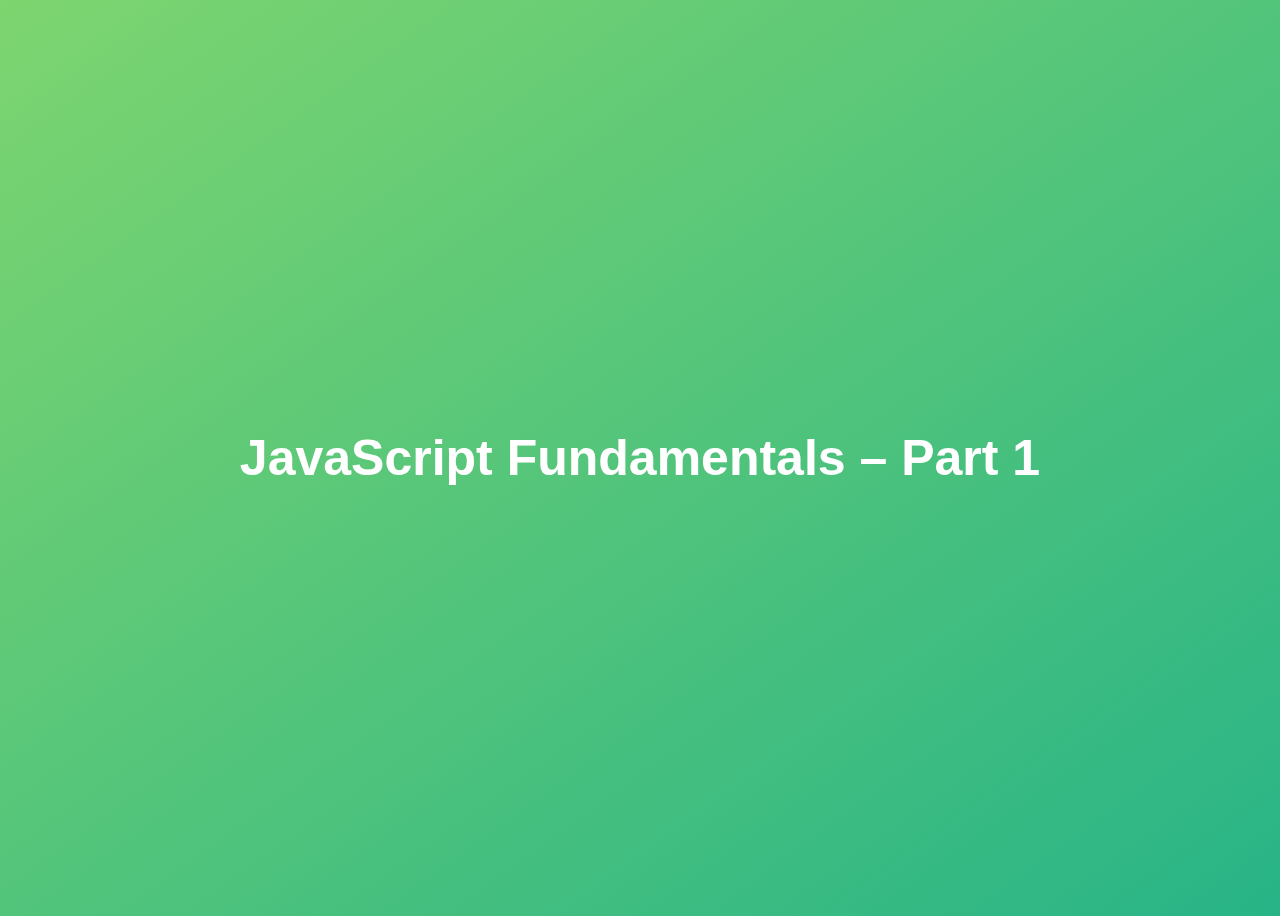
<file: JS-Fundamentals-2/index.html>
<!DOCTYPE html>
<html lang="en">
  <head>
    <meta charset="UTF-8" />
    <meta name="viewport" content="width=device-width, initial-scale=1.0" />
    <meta http-equiv="X-UA-Compatible" content="ie=edge" />
    <title>JavaScript Fundamentals – Part 1</title>
    <style>
      body {
        height: 100vh;
        display: flex;
        align-items: center;
        background: linear-gradient(to top left, #28b487, #7dd56f);
      }
      h1 {
        font-family: sans-serif;
        font-size: 50px;
        line-height: 1.3;
        width: 100%;
        padding: 30px;
        text-align: center;
        color: white;
      }
    </style>
  </head>
  <body>
    <h1>JavaScript Fundamentals – Part 1</h1>
    <script src="script.js"></script>
  </body>
</html>
</file>
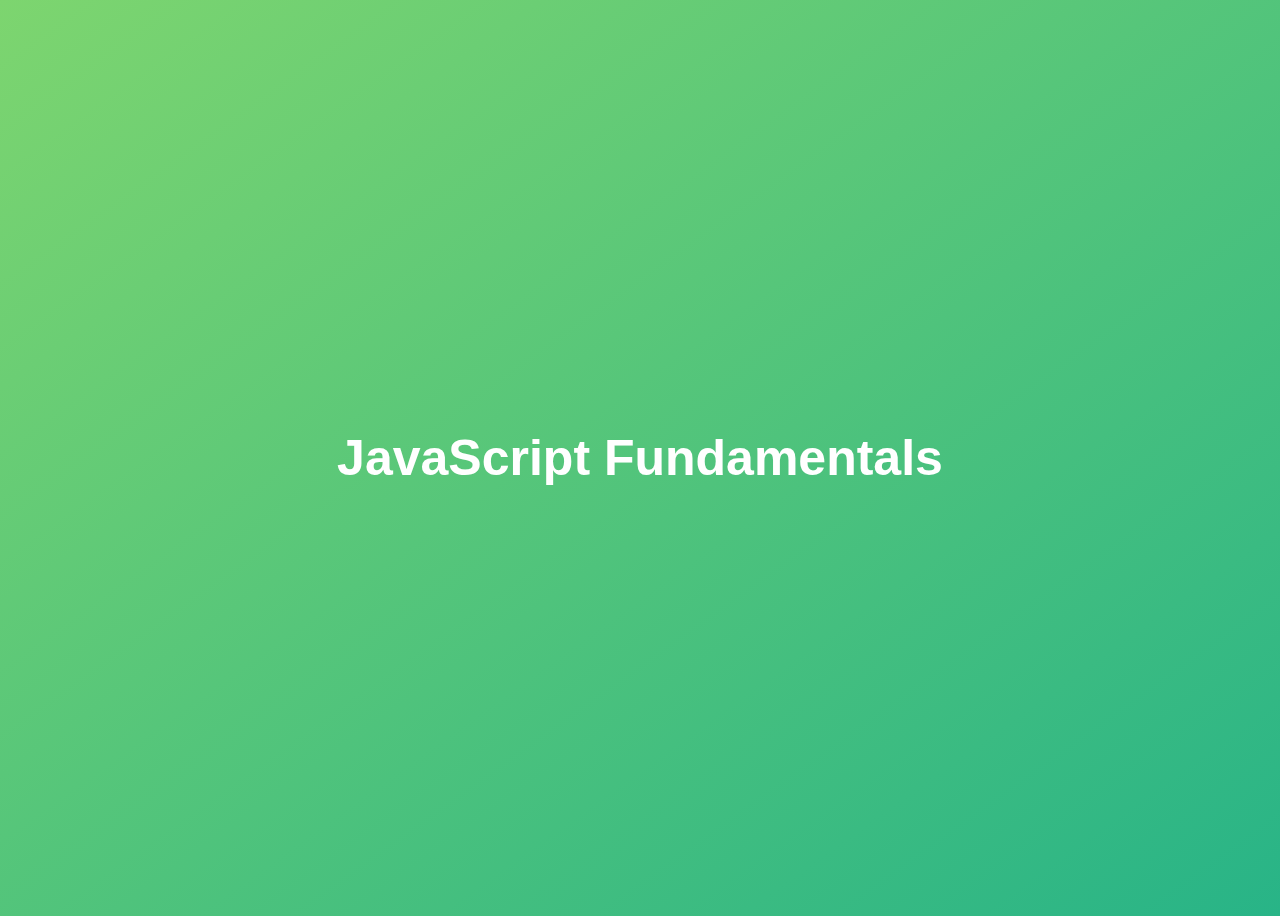
<file: JS-Fundamentals[ Arrays ]/index.html>
<!DOCTYPE html>
<html lang="en">
  <head>
    <meta charset="UTF-8" />
    <meta name="viewport" content="width=device-width, initial-scale=1.0" />
    <meta http-equiv="X-UA-Compatible" content="ie=edge" />
    <title>JavaScript Fundamentals – Part 2</title>
    <style>
      body {
        height: 100vh;
        display: flex;
        align-items: center;
        background: linear-gradient(to top left, #28b487, #7dd56f);
      }
      h1 {
        font-family: sans-serif;
        font-size: 50px;
        line-height: 1.3;
        width: 100%;
        padding: 30px;
        text-align: center;
        color: white;
      }
    </style>
  </head>
  <body>
    <h1>JavaScript Fundamentals</h1>
    <script src="script.js"></script>
  </body>
</html>
</file>
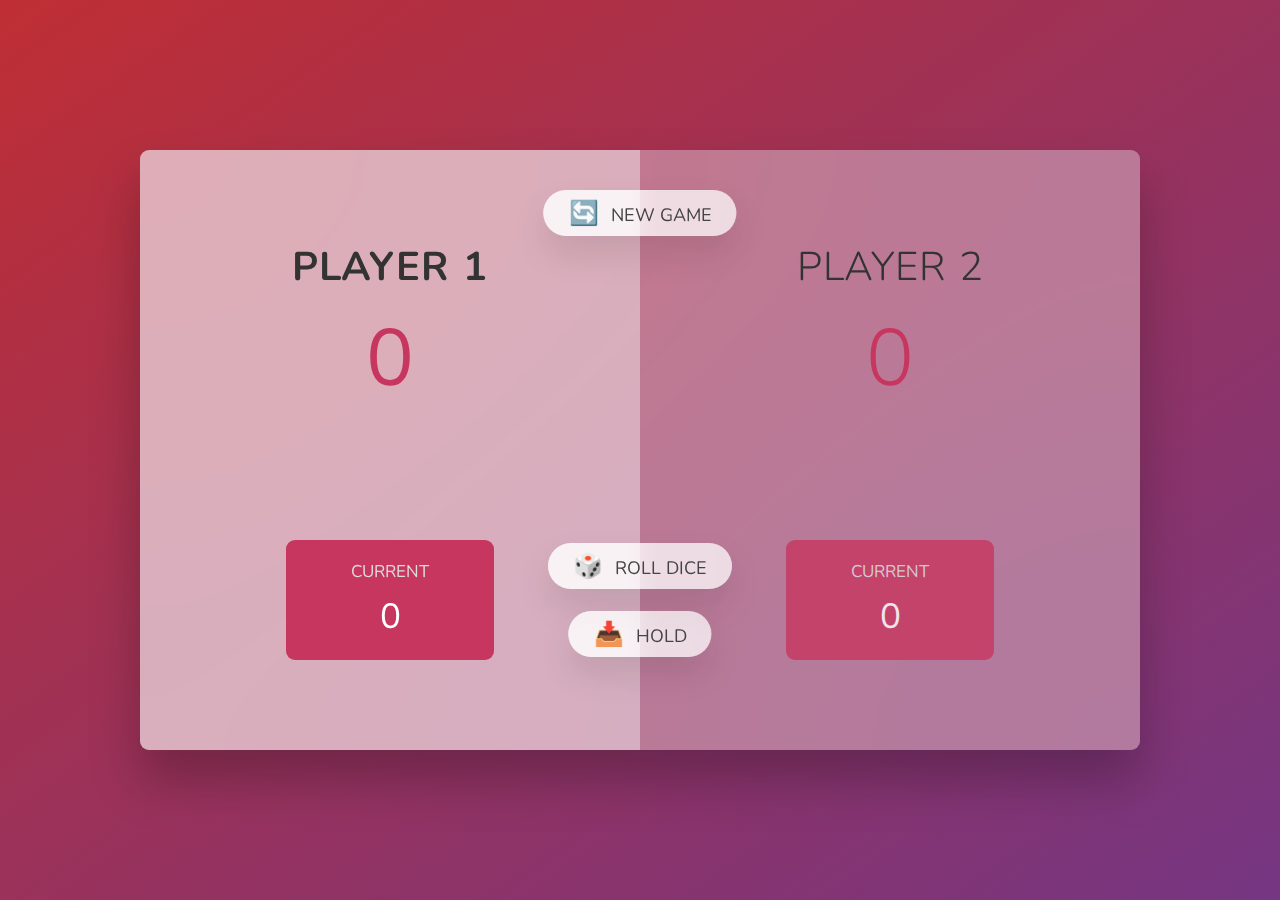
<file: JS-DOM/JS-DiceGame/index.html>
<!DOCTYPE html>
<html lang="en">
  <head>
    <meta charset="UTF-8" />
    <meta name="viewport" content="width=device-width, initial-scale=1.0" />
    <meta http-equiv="X-UA-Compatible" content="ie=edge" />
    <link rel="stylesheet" href="style.css" />
    <title>Dice Game</title>
  </head>
  <body>
    <main>
      <section class="player player--0 player--active">
        <h2 class="name" id="name--0">Player 1</h2>
        <p class="score" id="score--0">30</p>
        <div class="current">
          <p class="current-label">Current</p>
          <p class="current-score" id="current--0">0</p>
        </div>
      </section>
      <section class="player player--1">
        <h2 class="name" id="name--1">Player 2</h2>
        <p class="score" id="score--1">20</p>
        <div class="current">
          <p class="current-label">Current</p>
          <p class="current-score" id="current--1">0</p>
        </div>
      </section>

      <img src="dice-5.png" alt="Playing dice" class="dice" />
      <button class="btn btn--new">🔄 New game</button>
      <button class="btn btn--roll">🎲 Roll dice</button>
      <button class="btn btn--hold">📥 Hold</button>
    </main>
    <script src="script.js"></script>
  </body>
</html>
</file>
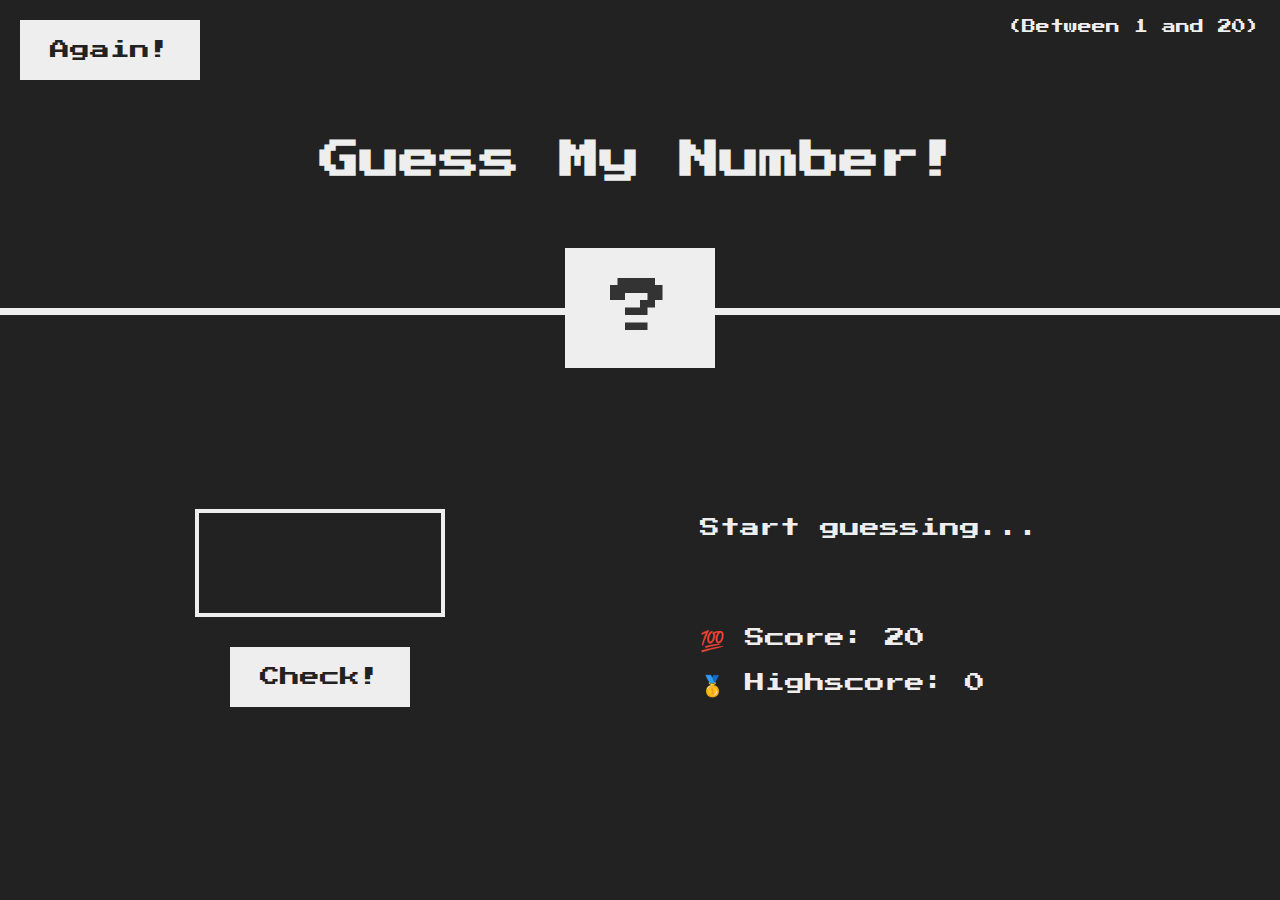
<file: JS-DOM/JS-GuessMyNumber/index.html>
<!DOCTYPE html>
<html lang="en">
  <head>
    <meta charset="UTF-8" />
    <meta name="viewport" content="width=device-width, initial-scale=1.0" />
    <meta http-equiv="X-UA-Compatible" content="ie=edge" />
    <link rel="stylesheet" href="style.css" />
    <title>Guess My Number!</title>
  </head>
  <body>
    <header>
      <h1>Guess My Number!</h1>
      <p class="between">(Between 1 and 20)</p>
      <button class="btn again">Again!</button>
      <div class="number">?</div>
    </header>
    <main>
      <section class="left">
        <input type="number" class="guess" />
        <button class="btn check">Check!</button>
      </section>
      <section class="right">
        <p class="message">Start guessing...</p>
        <p class="label-score">💯 Score: <span class="score">20</span></p>
        <p class="label-highscore">
          🥇 Highscore: <span class="highscore">0</span>
        </p>
      </section>
    </main>
    <script src="script.js"></script>
  </body>
</html>
</file>
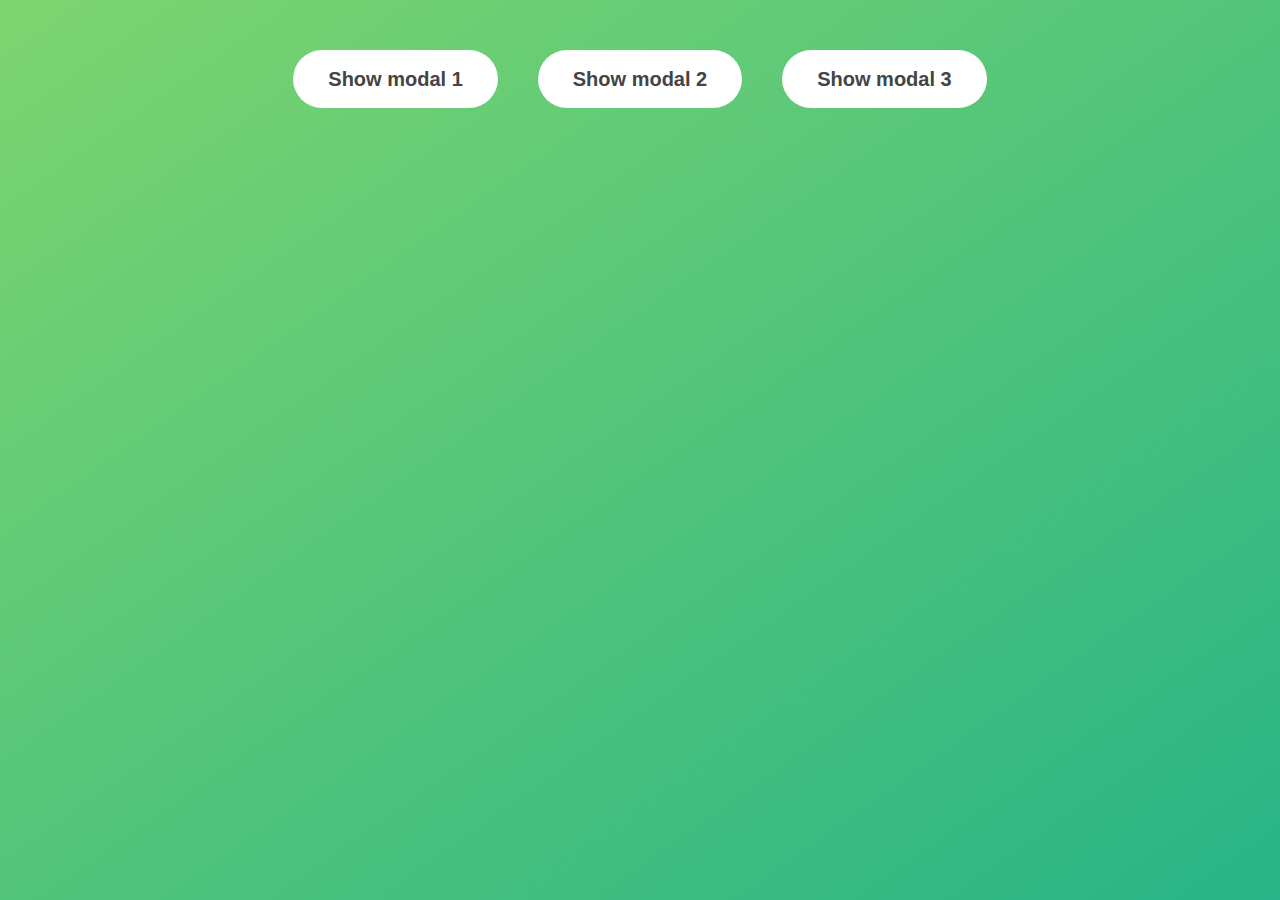
<file: JS-DOM/JS-ModalWIndow/index.html>
<!DOCTYPE html>
<html lang="en">
  <head>
    <meta charset="UTF-8" />
    <meta name="viewport" content="width=device-width, initial-scale=1.0" />
    <meta http-equiv="X-UA-Compatible" content="ie=edge" />
    <link rel="stylesheet" href="style.css" />
    <title>Modal window</title>
  </head>
  <body>
    <button class="show-modal">Show modal 1</button>
    <button class="show-modal">Show modal 2</button>
    <button class="show-modal">Show modal 3</button>

    <div class="modal hidden">
      <button class="close-modal">&times;</button>
      <h1>I'm a modal window 😍</h1>
      <p>
        Lorem ipsum dolor sit amet, consectetur adipisicing elit, sed do eiusmod
        tempor incididunt ut labore et dolore magna aliqua. Ut enim ad minim
        veniam, quis nostrud exercitation ullamco laboris nisi ut aliquip ex ea
        commodo consequat. Duis aute irure dolor in reprehenderit in voluptate
        velit esse cillum dolore eu fugiat nulla pariatur. Excepteur sint
        occaecat cupidatat non proident, sunt in culpa qui officia deserunt
        mollit anim id est laborum.
      </p>
    </div>
    <div class="overlay hidden"></div>

    <script src="script.js"></script>
  </body>
</html>
</file>
<file: JS-DOM/JS-DiceGame/style.css>
@import url('https://fonts.googleapis.com/css2?family=Nunito&display=swap');

* {
  margin: 0;
  padding: 0;
  box-sizing: inherit;
}

html {
  font-size: 62.5%;
  box-sizing: border-box;
}

body {
  font-family: 'Nunito', sans-serif;
  font-weight: 400;
  height: 100vh;
  color: #333;
  background-image: linear-gradient(to top left, #753682 0%, #bf2e34 100%);
  display: flex;
  align-items: center;
  justify-content: center;
}

/* LAYOUT */
main {
  position: relative;
  width: 100rem;
  height: 60rem;
  background-color: rgba(255, 255, 255, 0.35);
  backdrop-filter: blur(200px);
  filter: blur();
  box-shadow: 0 3rem 5rem rgba(0, 0, 0, 0.25);
  border-radius: 9px;
  overflow: hidden;
  display: flex;
}

.player {
  flex: 50%;
  padding: 9rem;
  display: flex;
  flex-direction: column;
  align-items: center;
  transition: all 0.75s;
}

/* ELEMENTS */
.name {
  position: relative;
  font-size: 4rem;
  text-transform: uppercase;
  letter-spacing: 1px;
  word-spacing: 2px;
  font-weight: 300;
  margin-bottom: 1rem;
}

.score {
  font-size: 8rem;
  font-weight: 300;
  color: #c7365f;
  margin-bottom: auto;
}

.player--active {
  background-color: rgba(255, 255, 255, 0.4);
}
.player--active .name {
  font-weight: 700;
}
.player--active .score {
  font-weight: 400;
}

.player--active .current {
  opacity: 1;
}

.current {
  background-color: #c7365f;
  opacity: 0.8;
  border-radius: 9px;
  color: #fff;
  width: 65%;
  padding: 2rem;
  text-align: center;
  transition: all 0.75s;
}

.current-label {
  text-transform: uppercase;
  margin-bottom: 1rem;
  font-size: 1.7rem;
  color: #ddd;
}

.current-score {
  font-size: 3.5rem;
}

/* ABSOLUTE POSITIONED ELEMENTS */
.btn {
  position: absolute;
  left: 50%;
  transform: translateX(-50%);
  color: #444;
  background: none;
  border: none;
  font-family: inherit;
  font-size: 1.8rem;
  text-transform: uppercase;
  cursor: pointer;
  font-weight: 400;
  transition: all 0.2s;

  background-color: white;
  background-color: rgba(255, 255, 255, 0.6);
  backdrop-filter: blur(10px);

  padding: 0.7rem 2.5rem;
  border-radius: 50rem;
  box-shadow: 0 1.75rem 3.5rem rgba(0, 0, 0, 0.1);
}

.btn::first-letter {
  font-size: 2.4rem;
  display: inline-block;
  margin-right: 0.7rem;
}

.btn--new {
  top: 4rem;
}
.btn--roll {
  top: 39.3rem;
}
.btn--hold {
  top: 46.1rem;
}

.btn:active {
  transform: translate(-50%, 3px);
  box-shadow: 0 1rem 2rem rgba(0, 0, 0, 0.15);
}

.btn:focus {
  outline: none;
}

.dice {
  position: absolute;
  left: 50%;
  top: 16.5rem;
  transform: translateX(-50%);
  height: 10rem;
  box-shadow: 0 2rem 5rem rgba(0, 0, 0, 0.2);
}

.player--winner {
  background-color: #2f2f2f;
}

.player--winner .name {
  font-weight: 700;
  color: #c7365f;
}
.hidden{
  display:none;
}
</file>
<file: JS-DOM/JS-GuessMyNumber/style.css>
@import url('https://fonts.googleapis.com/css?family=Press+Start+2P&display=swap');

* {
  margin: 0;
  padding: 0;
  box-sizing: inherit;
}

html {
  font-size: 62.5%;
  box-sizing: border-box;
}

body {
  font-family: 'Press Start 2P', sans-serif;
  color: #eee;
  background-color: #222;
  /* background-color: #60b347; */
}

/* LAYOUT */
header {
  position: relative;
  height: 35vh;
  border-bottom: 7px solid #eee;
}

main {
  height: 65vh;
  color: #eee;
  display: flex;
  align-items: center;
  justify-content: space-around;
}

.left {
  width: 52rem;
  display: flex;
  flex-direction: column;
  align-items: center;
}

.right {
  width: 52rem;
  font-size: 2rem;
}

/* ELEMENTS STYLE */
h1 {
  font-size: 4rem;
  text-align: center;
  position: absolute;
  width: 100%;
  top: 52%;
  left: 50%;
  transform: translate(-50%, -50%);
}

.number {
  background: #eee;
  color: #333;
  font-size: 6rem;
  width: 15rem;
  padding: 3rem 0rem;
  text-align: center;
  position: absolute;
  bottom: 0;
  left: 50%;
  transform: translate(-50%, 50%);
}

.between {
  font-size: 1.4rem;
  position: absolute;
  top: 2rem;
  right: 2rem;
}

.again {
  position: absolute;
  top: 2rem;
  left: 2rem;
}

.guess {
  background: none;
  border: 4px solid #eee;
  font-family: inherit;
  color: inherit;
  font-size: 5rem;
  padding: 2.5rem;
  width: 25rem;
  text-align: center;
  display: block;
  margin-bottom: 3rem;
}

.btn {
  border: none;
  background-color: #eee;
  color: #222;
  font-size: 2rem;
  font-family: inherit;
  padding: 2rem 3rem;
  cursor: pointer;
}

.btn:hover {
  background-color: #ccc;
}

.message {
  margin-bottom: 8rem;
  height: 3rem;
}

.label-score {
  margin-bottom: 2rem;
}
</file>
<file: JS-DOM/JS-ModalWIndow/style.css>
* {
  margin: 0;
  padding: 0;
  box-sizing: inherit;
}

html {
  font-size: 62.5%;
  box-sizing: border-box;
}

body {
  font-family: sans-serif;
  color: #333;
  line-height: 1.5;
  height: 100vh;
  position: relative;
  display: flex;
  align-items: flex-start;
  justify-content: center;
  background: linear-gradient(to top left, #28b487, #7dd56f);
}

.show-modal {
  font-size: 2rem;
  font-weight: 600;
  padding: 1.75rem 3.5rem;
  margin: 5rem 2rem;
  border: none;
  background-color: #fff;
  color: #444;
  border-radius: 10rem;
  cursor: pointer;
}

.close-modal {
  position: absolute;
  top: 1.2rem;
  right: 2rem;
  font-size: 5rem;
  color: #333;
  cursor: pointer;
  border: none;
  background: none;
}

h1 {
  font-size: 2.5rem;
  margin-bottom: 2rem;
}

p {
  font-size: 1.8rem;
}

/* -------------------------- */
/* CLASSES TO MAKE MODAL WORK */
.hidden {
  display: none;
}

.modal {
  position: absolute;
  top: 50%;
  left: 50%;
  transform: translate(-50%, -50%);
  width: 70%;

  background-color: white;
  padding: 6rem;
  border-radius: 5px;
  box-shadow: 0 3rem 5rem rgba(0, 0, 0, 0.3);
  z-index: 10;
}

.overlay {
  position: absolute;
  top: 0;
  left: 0;
  width: 100%;
  height: 100%;
  background-color: rgba(0, 0, 0, 0.6);
  backdrop-filter: blur(3px);
  z-index: 5;
}
</file>
